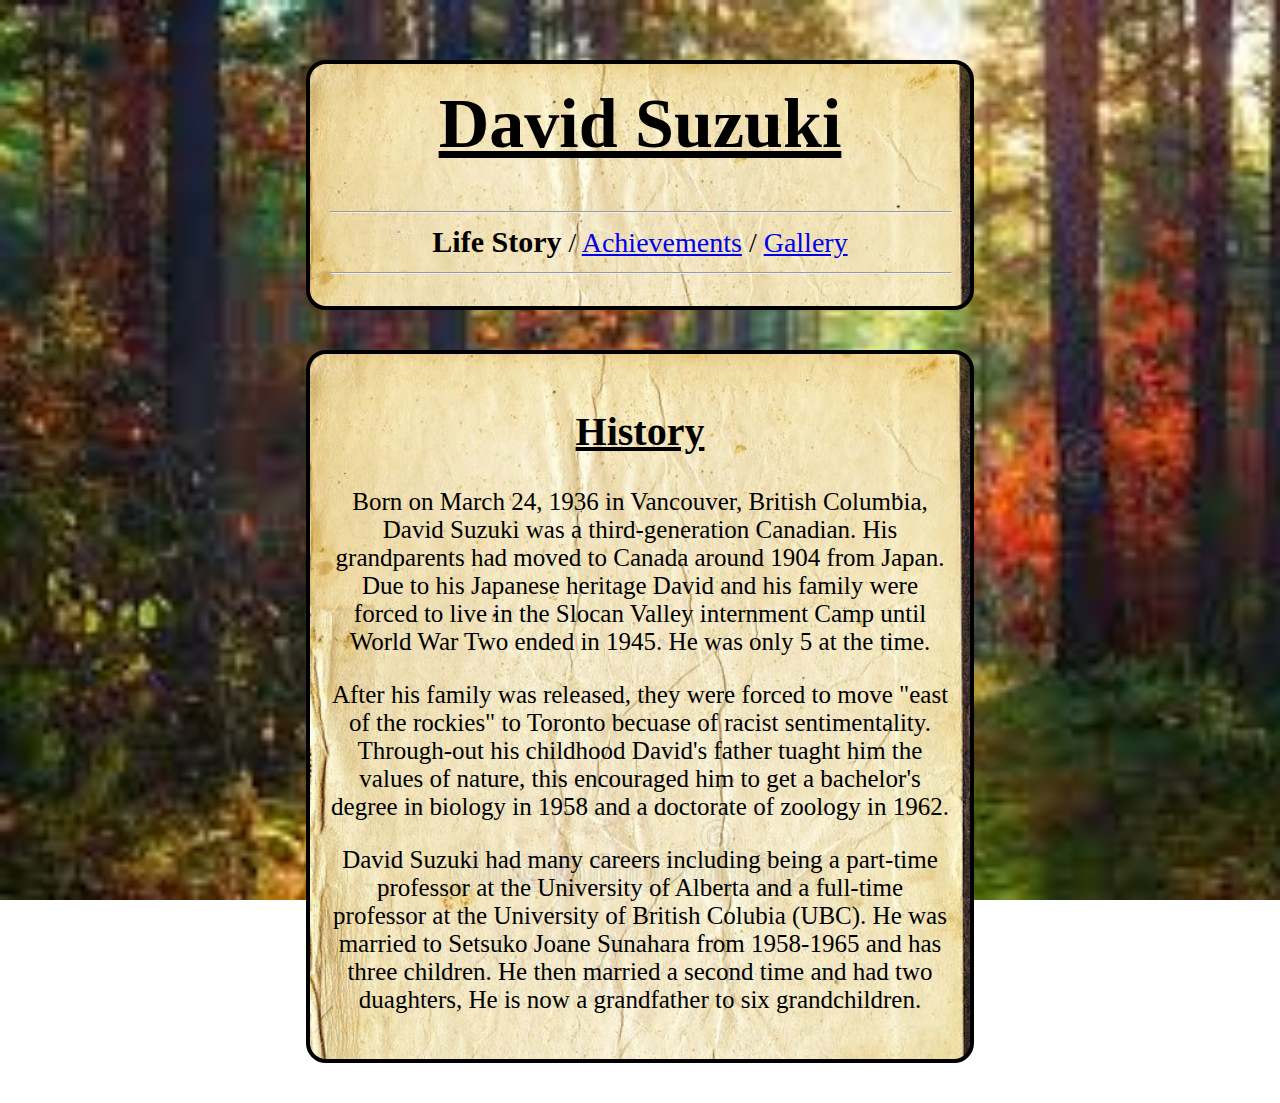
<file: Davud Suzuki/index.html>
<head>
	<title> David Suzuki Home </title>
	<link rel="stylesheet" href="theme.css">
</head>
<body>
	<div class="top">
	<h1> David Suzuki </h1>
	<hr>
	<div class="link"> <span class="highlight">Life Story</span> / <a href="achievements.html">Achievements</a> / <a href="gallery.html">Gallery</a>
	</div> 
	<hr>
	</div>
	<div class="note">
		<h2>History</h2>
			<p>Born on March 24, 1936 in Vancouver, British Columbia, David Suzuki was a third-generation Canadian. His grandparents had moved to Canada around 1904 from Japan. Due to his Japanese heritage David and his family were forced to live in the  Slocan Valley internment Camp until World War Two ended in 1945. He was only 5 at the time.
			</p>
			
			<p>After his family was released, they were forced to move "east of the rockies" to Toronto becuase of racist sentimentality. Through-out his childhood David's father tuaght him the values of nature, this encouraged him to get a bachelor's degree in  biology in 1958 and a doctorate of zoology in 1962. </p>
			
			<p>David Suzuki had many careers including being a part-time professor at the University of Alberta and a full-time professor at the University of British Colubia (UBC). He was  married to Setsuko Joane Sunahara from 1958-1965 and has three children. He then married a second time and had two duaghters, He is now a grandfather to six grandchildren.</p> 
	</div>
		
		
</body>
</file>
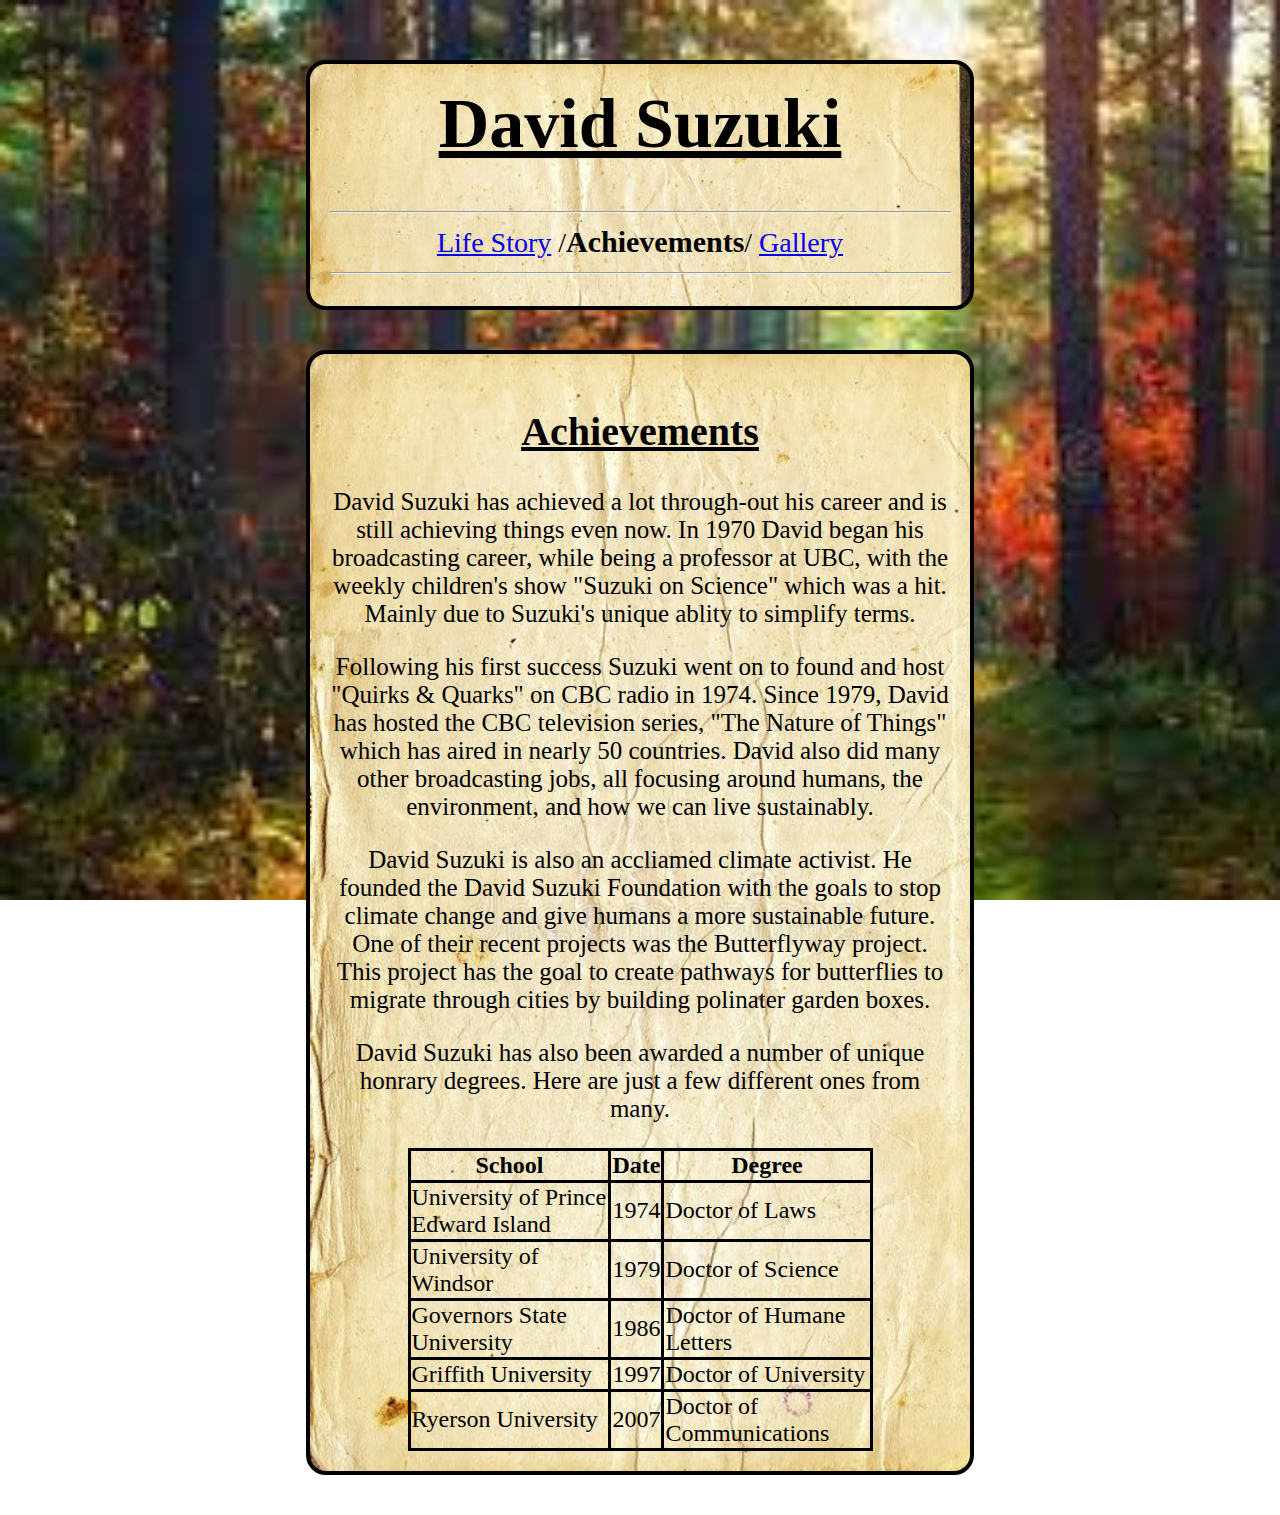
<file: Davud Suzuki/achievements.html>
<head>
	<title> David Suzuki Achievements </title>
	<link rel="stylesheet" href="theme.css">
</head>
<body>
	<div class="top">
	<h1> David Suzuki </h1>
	
		<hr>
			<div class="link">
				<a href="index.html">Life Story</a> /<span class="highlight">Achievements</span>/ <a href="gallery.html">Gallery</a>
			</div>
		<hr>
	</div>
	<div class="note">	
	<h2> Achievements </h2>
		<p>David Suzuki has achieved a lot through-out his career and is still achieving things even now. In 1970 David began his broadcasting career, while being a professor at UBC, with the weekly children's show "Suzuki on Science" which was a hit. Mainly due to Suzuki's unique ablity to simplify terms.</p>

		<p>Following his first success Suzuki went on to found and host "Quirks & Quarks" on CBC radio in 1974. Since 1979, David has hosted the CBC television series, "The Nature of Things" which has aired in nearly 50 countries. David also did many other broadcasting jobs, all focusing around humans, the environment, and how we can live sustainably.</p>
		
		<p>David Suzuki is also an accliamed climate activist. He founded the David Suzuki Foundation with the goals to stop climate change and give humans a more sustainable future. One of their recent projects was the Butterflyway project. This project has the goal to create pathways for butterflies to migrate through cities by building polinater garden boxes.</p>
		
		<p>David Suzuki has also been awarded a number of unique honrary degrees. Here are just a few different ones from many.</p>

		<table style="width:75%">
			<tr>
				<th>School</th>
				<th>Date</th>
				<th>Degree</th>
			</tr>
			<tr>
				<td>University of Prince Edward Island</td>
				<td>1974</td>
				<td>Doctor of Laws</td>
			</tr>
			<tr>
				<td>University of Windsor</td>
				<td>1979</td>
				<td>Doctor of Science</td>
			</tr>
			<tr>
				<td>Governors State University</td>
				<td>1986</td>
				<td>Doctor of Humane Letters</td>
			</tr>
			<tr>
				<td>Griffith University</td>
				<td>1997</td>
				<td>Doctor of University</td>
			</tr>
			<tr>
				<td>Ryerson University</td>
				<td>2007</td>
				<td>Doctor of Communications</td>
			</tr>
		
		</table>

	</div>





</body>
</file>
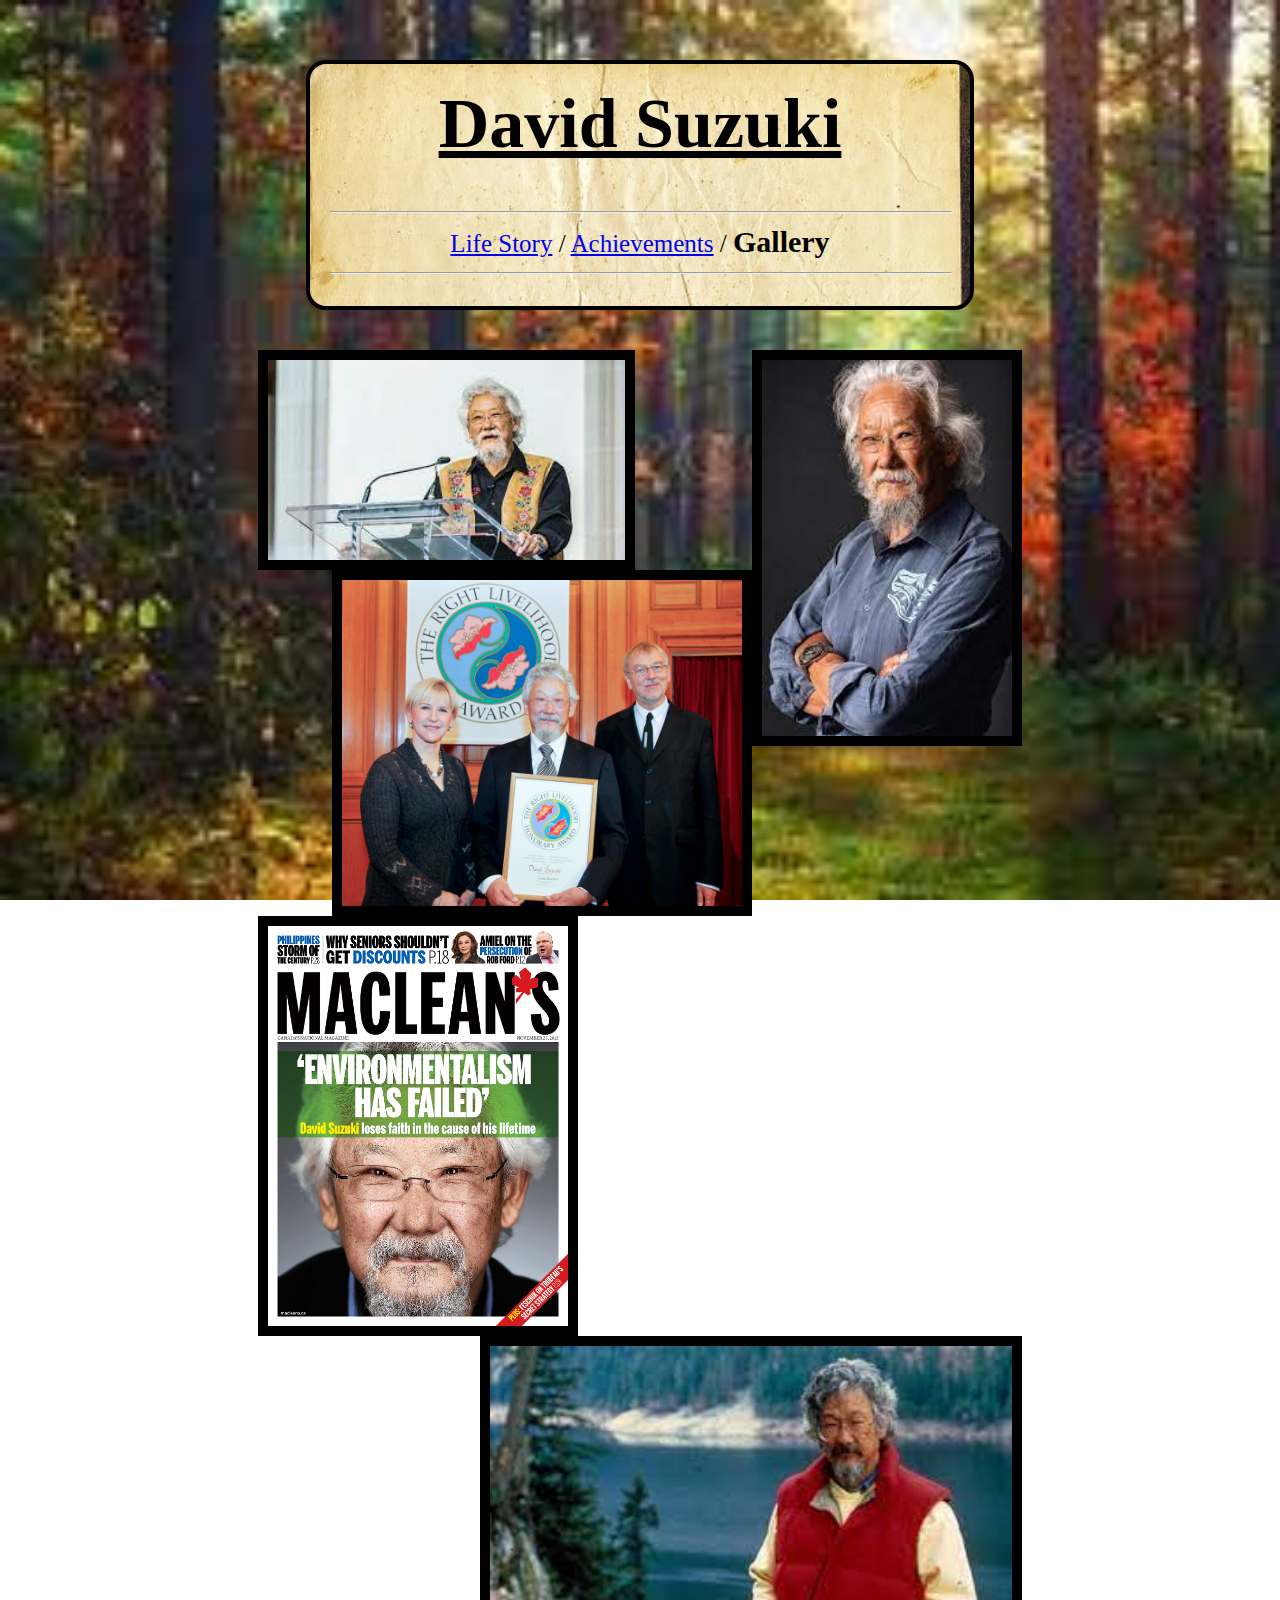
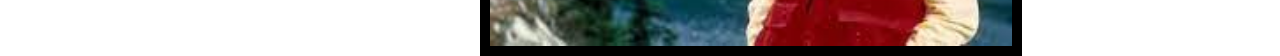
<file: Davud Suzuki/Gallery.html>
<head>
	<title> David Suzuki Home </title>
	<link rel="stylesheet" href="theme.css">
</head>
<body>
	<div class="top">
		<h1> David Suzuki </h1>
			<hr>
			<div><a href="index.html">Life Story</a> / <a href="achievements.html">Achievements</a> / <span class="highlight">Gallery</span>
			</div> 
			<hr>
		</div>
		<div class="img">
	<img class="right" src="suzuki1.jfif" width="250px">	
	<img class="left" src="suzuki2.jfif" height="200px">
	
	
	<img class="right" src="suzuki3.jpg" width="400px">
	
	<img class="left" src="suzuki4.png" width="300px">
	
	<img class="right" src="suzuki5.jfif" height="300px" >
	</div>	
		
</body>
</file>
<file: Davud Suzuki/theme.css>
body{
	text-align: center;
	background-image: url(forest.jfif);
	background-attachment: fixed;
	background-size: cover;
	background-repeat: none;
	
}
h1{ 
	color: black;
	font-family: 'Rock Salt', cursive;
	text-decoration: underline;
	font-size: 70;
	margin-top: 0px;
}
h2{
font-family: 'Caveat', cursive;
text-decoration: underline;
font-size: 40;
	
}
p{
	font-family: 'Caveat', cursive;
}

span{
	font-weight: bold;
	font-size: 30;
	color: black;
}

hr{
	width: 620;
}
div.link{
	font-size: 28;
	color: black;
	margin-right: auto;
	margin-left: auto;
	
	width: 520;
}

div.note{
	background-image: url(page3.jpg);
	background-size: cover;
	margin-left: auto;
	margin-right: auto;
	width: 620px;
	border-radius: 20px;
	border: 4px solid black;
	padding: 20px;
	font-size: 25;
	margin-bottom: 40px;
}

div.top{
	background-image: url(page3.jpg);
	background-size: cover;
	margin-left: auto;
	margin-right: auto;
	width: 620px;
	
	border-radius: 20px;
	border: 4px solid black;
	padding: 20px;
	font-size: 25;
	margin-bottom: 40px;
	margin-top: 60px;
}
table, td, th{
	
	border: 3px solid black;
}
table{
	border-collapse: collapse;
	margin-left: auto;
	margin-right: auto;
	font-size: 24;
}
div.img{
padding-left: 250px;
padding-right:250px;	
	
	
}
img.right{
	float: right;
	border: 10px solid black;
	width; 300px;
}

img.left{
	float: left;
	border: 10px solid black;
	
}
</file>
